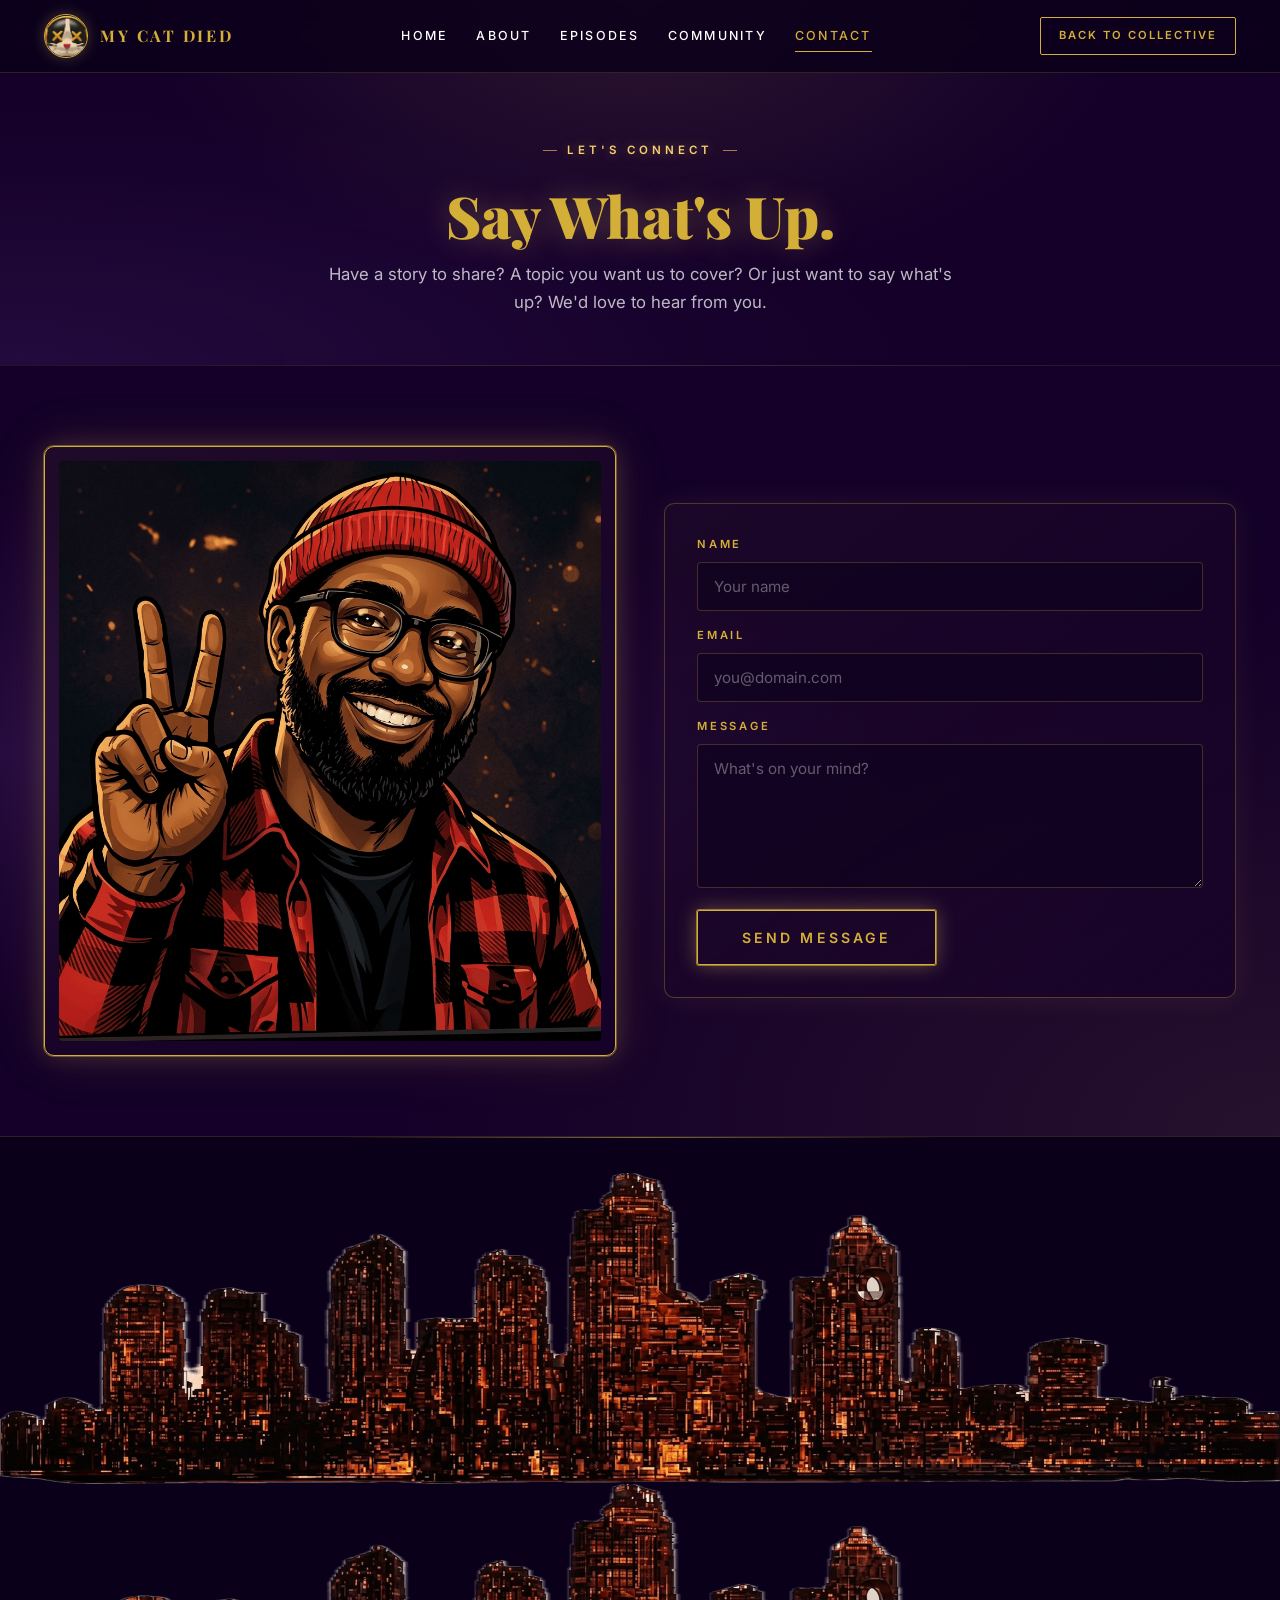
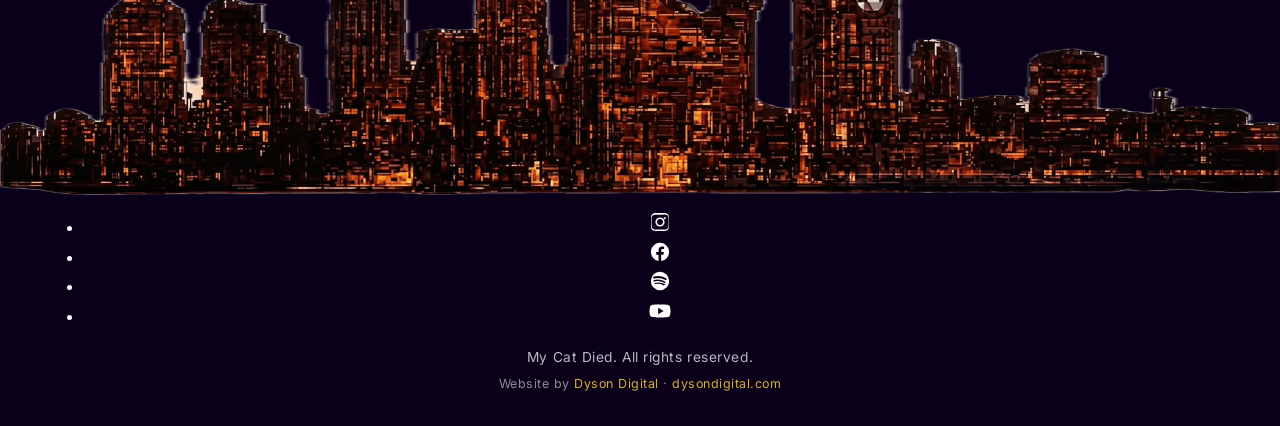
<file: contact.html>
<!DOCTYPE html>
<html lang="en">
<head>
  <meta charset="UTF-8" />
  <meta name="viewport" content="width=device-width, initial-scale=1.0" />
  <meta name="theme-color" content="#0b001a" />

  <title>Contact — My Cat Died Podcast</title>
  <meta name="description" content="Have a story to share? A topic you want covered? Or just want to say what's up? Let's connect." />
  <meta name="robots" content="index, follow" />

  <meta property="og:type" content="website" />
  <meta property="og:title" content="Contact — My Cat Died" />
  <meta property="og:description" content="Let's connect. We'd love to hear from you." />
  <meta property="og:image" content="images/host-peace.png" />
  <meta property="og:url" content="https://mycatdied.com/contact.html" />

  <link rel="icon" type="image/png" href="images/logo-main.png" />
  <link rel="apple-touch-icon" href="images/logo-main.png" />
  <link rel="shortcut icon" href="images/logo-main.png" />

  <link rel="preconnect" href="https://fonts.googleapis.com" />
  <link rel="preconnect" href="https://fonts.gstatic.com" crossorigin />
  <link href="https://fonts.googleapis.com/css2?family=Playfair+Display:ital,wght@0,400;0,700;0,900;1,400&family=Inter:wght@300;400;500;600;700&display=swap" rel="stylesheet" />

  <link rel="stylesheet" href="style.css" />

  <script type="application/ld+json">
  {
    "@context": "https://schema.org",
    "@type": "ContactPage",
    "name": "Contact — My Cat Died",
    "url": "https://mycatdied.com/contact.html"
  }
  </script>

  <!-- Google tag (gtag.js) -->
  <script async src="https://www.googletagmanager.com/gtag/js?id=G-XLEHWOXNBV"></script>
  <script>
    window.dataLayer = window.dataLayer || [];
    function gtag(){dataLayer.push(arguments);}
    gtag('js', new Date());
    gtag('config', 'G-XLEHWOXNBV');
  </script>

  <!-- Microsoft Clarity -->
  <script type="text/javascript">
    (function(c,l,a,r,i,t,y){
      c[a]=c[a]||function(){(c[a].q=c[a].q||[]).push(arguments)};
      t=l.createElement(r);t.async=1;t.src="https://www.clarity.ms/tag/"+i;
      y=l.getElementsByTagName(r)[0];y.parentNode.insertBefore(t,y);
    })(window, document, "clarity", "script", "w18806kn40");
  </script>
</head>
<body>

  <div class="page-bg" aria-hidden="true"></div>
  <div class="page-overlay" aria-hidden="true"></div>

  <header class="site-header" id="siteHeader">
    <div class="container header-inner">
      <a href="index.html" class="brand" aria-label="My Cat Died home">
        <img src="images/logo-main.png" alt="My Cat Died" width="48" height="48" loading="eager" />
        <span class="brand-text">MY CAT DIED</span>
      </a>
      <nav class="primary-nav" aria-label="Primary">
        <a href="index.html">Home</a>
        <a href="about.html">About</a>
        <a href="episodes.html">Episodes</a>
        <a href="community.html">Community</a>
        <a href="contact.html" class="active">Contact</a>
      </nav>
      <a href="https://afterschoolspecialpodcast.com/collective.html" class="btn-collective" target="_blank" rel="noopener">Back to Collective</a>
      <button class="nav-toggle" id="navToggle" aria-label="Open menu" aria-expanded="false" aria-controls="mobileMenu">
        <span></span><span></span><span></span>
      </button>
    </div>
    <div class="mobile-menu" id="mobileMenu" aria-hidden="true">
      <a href="index.html">Home</a>
      <a href="about.html">About</a>
      <a href="episodes.html">Episodes</a>
      <a href="community.html">Community</a>
      <a href="contact.html">Contact</a>
      <a href="https://afterschoolspecialpodcast.com/collective.html" class="mobile-collective" target="_blank" rel="noopener">Back to Collective</a>
    </div>
  </header>

  <main>
    <section class="page-hero">
      <div class="container reveal">
        <span class="section-kicker">Let's Connect</span>
        <h1 class="page-title">Say What's Up.</h1>
        <p class="page-sub">Have a story to share? A topic you want us to cover? Or just want to say what's up? We'd love to hear from you.</p>
      </div>
    </section>

    <section class="contact-section">
      <div class="container contact-grid">
        <div class="contact-image reveal">
          <div class="contact-image-frame">
            <img src="images/host-peace.png" alt="Staffman, peace" width="520" height="640" loading="lazy" />
          </div>
        </div>

        <form class="contact-form reveal" action="https://formspree.io/f/meenelvo" method="POST" novalidate>
          <div class="field">
            <label for="name">Name</label>
            <input type="text" id="name" name="name" placeholder="Your name" required />
          </div>
          <div class="field">
            <label for="email">Email</label>
            <input type="email" id="email" name="email" placeholder="you@domain.com" required />
          </div>
          <div class="field">
            <label for="message">Message</label>
            <textarea id="message" name="message" rows="6" placeholder="What's on your mind?" required></textarea>
          </div>
          <input type="hidden" name="_subject" value="New message — My Cat Died" />
          <div class="field form-actions">
            <button type="submit" class="btn btn-gold btn-large btn-glow">Send Message</button>
            <span class="form-note" id="formNote" aria-live="polite"></span>
          </div>
        </form>
      </div>
    </section>
  </main>

  <footer class="site-footer">
    <div class="footer-cities" aria-hidden="true">
      <img class="footer-city footer-city-left" src="images/hero-city.png" alt="" loading="lazy" />
      <img class="footer-city footer-city-right" src="images/hero-city.png" alt="" loading="lazy" />
    </div>
    <div class="container footer-inner">
      <ul class="footer-socials" aria-label="Follow us">
        <li><a href="https://www.instagram.com/" target="_blank" rel="noopener" aria-label="Instagram"><svg viewBox="0 0 24 24" width="22" height="22" aria-hidden="true"><path fill="currentColor" d="M12 2.2c3.2 0 3.6 0 4.8.1 1.2 0 1.8.2 2.3.4.6.2 1 .5 1.4.9.4.4.7.9.9 1.4.2.5.4 1.1.4 2.3.1 1.2.1 1.6.1 4.7s0 3.5-.1 4.7c0 1.2-.2 1.8-.4 2.3-.2.6-.5 1-.9 1.4-.4.4-.9.7-1.4.9-.5.2-1.1.4-2.3.4-1.2.1-1.6.1-4.8.1s-3.6 0-4.8-.1c-1.2 0-1.8-.2-2.3-.4-.6-.2-1-.5-1.4-.9-.4-.4-.7-.9-.9-1.4-.2-.5-.4-1.1-.4-2.3C2.2 15.5 2.2 15.1 2.2 12s0-3.5.1-4.7c0-1.2.2-1.8.4-2.3.2-.6.5-1 .9-1.4.4-.4.9-.7 1.4-.9.5-.2 1.1-.4 2.3-.4C8.5 2.2 8.9 2.2 12 2.2Zm0 1.8c-3.1 0-3.5 0-4.7.1-1.1 0-1.7.2-2.1.3-.5.2-.9.4-1.3.8-.4.4-.6.8-.8 1.3-.1.4-.3 1-.3 2.1C2.8 9.5 2.8 9.9 2.8 12s0 2.5.1 3.7c0 1.1.2 1.7.3 2.1.2.5.4.9.8 1.3.4.4.8.6 1.3.8.4.1 1 .3 2.1.3 1.2.1 1.6.1 4.7.1s3.5 0 4.7-.1c1.1 0 1.7-.2 2.1-.3.5-.2.9-.4 1.3-.8.4-.4.6-.8.8-1.3.1-.4.3-1 .3-2.1.1-1.2.1-1.6.1-3.7s0-2.5-.1-3.7c0-1.1-.2-1.7-.3-2.1-.2-.5-.4-.9-.8-1.3-.4-.4-.8-.6-1.3-.8-.4-.1-1-.3-2.1-.3C15.5 4 15.1 4 12 4Zm0 3a5 5 0 1 1 0 10 5 5 0 0 1 0-10Zm0 1.8a3.2 3.2 0 1 0 0 6.4 3.2 3.2 0 0 0 0-6.4Zm5.2-2.1a1.2 1.2 0 1 1 0 2.4 1.2 1.2 0 0 1 0-2.4Z"/></svg></a></li>
        <li><a href="https://www.facebook.com/" target="_blank" rel="noopener" aria-label="Facebook"><svg viewBox="0 0 24 24" width="22" height="22" aria-hidden="true"><path fill="currentColor" d="M22 12a10 10 0 1 0-11.6 9.9v-7H7.9V12h2.5V9.8c0-2.5 1.5-3.9 3.8-3.9 1.1 0 2.2.2 2.2.2v2.5H15c-1.2 0-1.6.7-1.6 1.5V12h2.8l-.5 2.9h-2.4v7A10 10 0 0 0 22 12Z"/></svg></a></li>
        <li><a href="https://open.spotify.com/show/7yxQ1P6vtBlSaiVeNswRfO" target="_blank" rel="noopener" aria-label="Spotify"><svg viewBox="0 0 24 24" width="22" height="22" aria-hidden="true"><path fill="currentColor" d="M12 2a10 10 0 1 0 10 10A10 10 0 0 0 12 2Zm4.6 14.4a.7.7 0 0 1-1 .2A12 12 0 0 0 7 15.4a.7.7 0 1 1-.4-1.3 13.4 13.4 0 0 1 10.6 1.3.7.7 0 0 1 .4.9Zm1.2-2.7a.9.9 0 0 1-1.2.3 14.6 14.6 0 0 0-10.5-1.5.9.9 0 1 1-.5-1.7A16.4 16.4 0 0 1 17.6 12.5a.9.9 0 0 1 .2 1.2Zm.1-2.8a17.5 17.5 0 0 0-12-1.7 1.1 1.1 0 1 1-.6-2.1 19.7 19.7 0 0 1 13.5 1.9 1.1 1.1 0 0 1-1 1.9Z"/></svg></a></li>
        <li><a href="https://www.youtube.com/" target="_blank" rel="noopener" aria-label="YouTube"><svg viewBox="0 0 24 24" width="22" height="22" aria-hidden="true"><path fill="currentColor" d="M23 7.6a3 3 0 0 0-2.1-2.1C19.1 5 12 5 12 5s-7.1 0-8.9.5A3 3 0 0 0 1 7.6 31 31 0 0 0 .5 12 31 31 0 0 0 1 16.4a3 3 0 0 0 2.1 2.1C4.9 19 12 19 12 19s7.1 0 8.9-.5a3 3 0 0 0 2.1-2.1A31 31 0 0 0 23.5 12 31 31 0 0 0 23 7.6ZM10 15.5v-7l6 3.5Z"/></svg></a></li>
      </ul>
      <p class="footer-copy">My Cat Died. All rights reserved.</p>
      <p class="footer-credit">Website by <a href="https://dysondigital.com/" target="_blank" rel="noopener">Dyson Digital</a> &middot; <a href="https://dysondigital.com/" target="_blank" rel="noopener">dysondigital.com</a></p>
    </div>
  </footer>

  <script src="script.js" defer></script>
</body>
</html>
</file>
<file: style.css>
/* =================================================================
   MY CAT DIED — After School with Friends Collective
   Multi-page external stylesheet
   Aesthetic: Sci-Fi Pop Art × Art Deco × Neon Glow × Poster Composition
   ================================================================= */

/* ---------- Tokens ---------- */
:root {
  --bg-base:        #0b001a;
  --bg-lifted:      #140028;
  --bg-secondary:   #1a0033;
  --bg-soft:        #f8f4ff;

  --gold:           #d4af37;
  --gold-warm:      #b8932e;
  --glow:           #f5d06f;
  --glow-soft:      rgba(245, 208, 111, 0.35);

  --text-light:     #ffffff;
  --text-dark:      #1a0033;
  --text-muted:     rgba(255, 255, 255, 0.72);
  --text-muted-2:   rgba(255, 255, 255, 0.55);

  --font-display:   'Playfair Display', Georgia, serif;
  --font-body:      'Inter', -apple-system, BlinkMacSystemFont, 'Segoe UI', sans-serif;

  --max-w:          1240px;
  --pad-section:    80px;
  --pad-section-m:  48px;
  --radius-sm:      4px;
  --radius-md:      10px;

  --glow-gold:      0 0 0 1px rgba(212, 175, 55, 0.4),
                    0 0 24px rgba(245, 208, 111, 0.18),
                    0 0 60px rgba(212, 175, 55, 0.12);
  --glow-button:    0 0 0 1px rgba(212, 175, 55, 0.6),
                    0 0 20px rgba(245, 208, 111, 0.35);
  --glow-button-hv: 0 0 0 1px rgba(245, 208, 111, 0.9),
                    0 0 32px rgba(245, 208, 111, 0.6),
                    0 0 60px rgba(245, 208, 111, 0.3);

  --ease:           cubic-bezier(0.4, 0, 0.2, 1);
  --header-h:       72px;
}

/* ---------- Reset ---------- */
*, *::before, *::after { box-sizing: border-box; }
html { scroll-behavior: smooth; -webkit-text-size-adjust: 100%; }
body {
  margin: 0;
  font-family: var(--font-body);
  font-weight: 400;
  line-height: 1.6;
  color: var(--text-light);
  background: var(--bg-base);
  overflow-x: hidden;
  min-height: 100vh;
  -webkit-font-smoothing: antialiased;
  -moz-osx-font-smoothing: grayscale;
}
img, video, iframe { display: block; max-width: 100%; }
a { color: inherit; text-decoration: none; }
button { font-family: inherit; cursor: pointer; border: none; background: none; }
input, textarea { font-family: inherit; }

.container {
  max-width: var(--max-w);
  margin: 0 auto;
  padding-left: 24px;
  padding-right: 24px;
  width: 100%;
}

.reveal {
  opacity: 0;
  transform: translateY(20px);
  transition: opacity 0.8s var(--ease), transform 0.8s var(--ease);
}
.reveal.is-visible { opacity: 1; transform: translateY(0); }

/* =================================================================
   HEADER
   ================================================================= */
.site-header {
  position: fixed;
  top: 0; left: 0; right: 0;
  z-index: 100;
  padding: 14px 0;
  background: rgba(11, 0, 26, 0.85);
  backdrop-filter: blur(14px);
  -webkit-backdrop-filter: blur(14px);
  border-bottom: 1px solid rgba(212, 175, 55, 0.18);
  transition: padding 0.3s var(--ease), background 0.3s var(--ease);
}
.site-header.scrolled {
  padding: 10px 0;
  background: rgba(11, 0, 26, 0.95);
  border-bottom-color: rgba(212, 175, 55, 0.3);
}
.header-inner {
  display: flex;
  align-items: center;
  justify-content: space-between;
  gap: 20px;
}
.brand {
  display: flex;
  align-items: center;
  gap: 12px;
  flex-shrink: 0;
}
.brand img {
  width: 44px; height: 44px;
  border-radius: 50%;
  border: 1.5px solid var(--gold);
  object-fit: cover;
  box-shadow: 0 0 14px rgba(245, 208, 111, 0.25);
}
.brand-text {
  font-family: var(--font-display);
  font-weight: 700;
  font-size: 1rem;
  letter-spacing: 0.16em;
  color: var(--gold);
}
.primary-nav {
  display: flex;
  gap: 28px;
  flex: 1;
  justify-content: center;
}
.primary-nav a {
  font-size: 0.78rem;
  font-weight: 500;
  letter-spacing: 0.18em;
  text-transform: uppercase;
  color: var(--text-light);
  position: relative;
  padding: 4px 0;
  transition: color 0.25s var(--ease);
}
.primary-nav a::after {
  content: "";
  position: absolute;
  left: 0; bottom: -2px;
  width: 0; height: 1px;
  background: var(--gold);
  transition: width 0.3s var(--ease);
}
.primary-nav a:hover { color: var(--gold); }
.primary-nav a:hover::after,
.primary-nav a.active::after { width: 100%; }
.primary-nav a.active { color: var(--gold); }

.btn-collective {
  display: inline-block;
  padding: 9px 18px;
  font-size: 0.7rem;
  font-weight: 600;
  letter-spacing: 0.18em;
  text-transform: uppercase;
  color: var(--gold);
  border: 1px solid var(--gold);
  border-radius: 2px;
  white-space: nowrap;
  transition: background 0.25s var(--ease), color 0.25s var(--ease),
              box-shadow 0.25s var(--ease), transform 0.25s var(--ease);
  flex-shrink: 0;
}
.btn-collective:hover {
  background: var(--gold);
  color: var(--text-dark);
  box-shadow: 0 0 22px rgba(245, 208, 111, 0.45);
  transform: translateY(-1px);
}

.nav-toggle {
  display: none;
  width: 42px; height: 42px;
  padding: 9px;
  border: 1px solid rgba(212, 175, 55, 0.4);
  border-radius: var(--radius-sm);
  flex-direction: column;
  justify-content: space-between;
}
.nav-toggle span {
  display: block;
  height: 2px;
  background: var(--gold);
  transition: transform 0.3s var(--ease), opacity 0.3s var(--ease);
}
.nav-toggle.open span:nth-child(1) { transform: translateY(8px) rotate(45deg); }
.nav-toggle.open span:nth-child(2) { opacity: 0; }
.nav-toggle.open span:nth-child(3) { transform: translateY(-8px) rotate(-45deg); }

.mobile-menu {
  display: none;
  flex-direction: column;
  background: var(--bg-secondary);
  border-top: 1px solid rgba(212, 175, 55, 0.22);
  max-height: 0;
  overflow: hidden;
  transition: max-height 0.4s var(--ease);
}
.mobile-menu.open { max-height: 500px; }
.mobile-menu a {
  padding: 16px 24px;
  border-bottom: 1px solid rgba(212, 175, 55, 0.08);
  font-size: 0.86rem;
  letter-spacing: 0.18em;
  text-transform: uppercase;
  color: var(--text-light);
  transition: color 0.2s var(--ease), background 0.2s var(--ease);
}
.mobile-menu a:last-child { border-bottom: none; }
.mobile-menu a:hover { color: var(--gold); background: rgba(212, 175, 55, 0.05); }
.mobile-collective { color: var(--gold) !important; }

/* =================================================================
   BUTTONS
   ================================================================= */
.btn {
  display: inline-block;
  padding: 14px 32px;
  font-size: 0.82rem;
  font-weight: 600;
  letter-spacing: 0.22em;
  text-transform: uppercase;
  border-radius: 2px;
  border: 1.5px solid transparent;
  white-space: nowrap;
  transition: transform 0.25s var(--ease), box-shadow 0.3s var(--ease),
              background 0.25s var(--ease), color 0.25s var(--ease),
              border-color 0.25s var(--ease);
}
.btn-large { padding: 18px 44px; font-size: 0.88rem; }
.btn-gold {
  background: transparent;
  color: var(--gold);
  border-color: var(--gold);
  box-shadow: var(--glow-button);
}
.btn-gold:hover {
  background: var(--gold);
  color: var(--text-dark);
  border-color: var(--glow);
  transform: translateY(-2px) scale(1.02);
  box-shadow: var(--glow-button-hv);
}
.btn-glow { box-shadow: var(--glow-button); }

/* =================================================================
   HERO — LAYERED SCENE + VIDEO FOREGROUND
   ================================================================= */
.hero {
  position: relative;
  min-height: 100vh;
  padding-top: var(--header-h);
  display: flex;
  align-items: center;
  overflow: hidden;
  background: var(--bg-base);
}

.hero-scene {
  position: absolute;
  inset: 0;
  z-index: 0;
  pointer-events: none;
  overflow: hidden;
}
.hero-scene .layer {
  position: absolute;
  display: block;
  pointer-events: none;
  will-change: transform;
}

/* L1 — Sky background */
.layer-bg {
  top: 0; left: -2%;
  width: 104%;
  height: 100%;
  object-fit: cover;
  animation: drift-bg 60s ease-in-out infinite alternate;
}
@keyframes drift-bg {
  from { transform: translateX(0); }
  to   { transform: translateX(-2%); }
}

/* L2 — City far */
.layer-city-1 {
  bottom: 0; left: -3%;
  width: 106%;
  opacity: 0.85;
  animation: drift-city-far 70s ease-in-out infinite alternate;
}
@keyframes drift-city-far {
  from { transform: translateX(0); }
  to   { transform: translateX(2%); }
}

/* L3 — City near */
.layer-city-3 {
  bottom: 0; left: -5%;
  width: 110%;
  animation: drift-city-near 40s ease-in-out infinite alternate;
}
@keyframes drift-city-near {
  from { transform: translateX(0); }
  to   { transform: translateX(3%); }
}

/* L4 — Palms */
.layer-palms {
  bottom: 0; right: -2%;
  width: 50%;
  max-width: 700px;
  transform-origin: bottom center;
  animation: sway 8s ease-in-out infinite;
}
@keyframes sway {
  0%, 100% { transform: rotate(-0.6deg); }
  50%      { transform: rotate(0.6deg); }
}

/* Ships — three independent drift paths */
.layer-ship-1 {
  top: 14%;
  left: 10%;
  width: 14%;
  max-width: 200px;
  min-width: 80px;
  filter: drop-shadow(0 0 18px rgba(245, 208, 111, 0.45));
  animation: ship-float-1 12s ease-in-out infinite;
}
@keyframes ship-float-1 {
  0%   { transform: translate(0, 0); }
  25%  { transform: translate(10px, -8px); }
  50%  { transform: translate(0, -14px); }
  75%  { transform: translate(-10px, -6px); }
  100% { transform: translate(0, 0); }
}

.layer-ship-2 {
  top: 6%;
  right: 18%;
  width: 11%;
  max-width: 150px;
  min-width: 60px;
  filter: drop-shadow(0 0 14px rgba(245, 208, 111, 0.4));
  animation: ship-float-2 16s ease-in-out infinite;
}
@keyframes ship-float-2 {
  0%   { transform: translate(0, 0) rotate(-2deg); }
  33%  { transform: translate(-14px, 6px) rotate(-1deg); }
  66%  { transform: translate(8px, -8px) rotate(-3deg); }
  100% { transform: translate(0, 0) rotate(-2deg); }
}

.layer-ship-3 {
  top: 22%;
  right: 6%;
  width: 9%;
  max-width: 130px;
  min-width: 50px;
  filter: drop-shadow(0 0 12px rgba(245, 208, 111, 0.4));
  animation: ship-float-3 20s ease-in-out infinite;
}
@keyframes ship-float-3 {
  0%   { transform: translate(0, 0); }
  50%  { transform: translate(-18px, -10px); }
  100% { transform: translate(0, 0); }
}

/* =================================================================
   VIDEO FOREGROUND — the focal point
   ================================================================= */
.hero-video-stage {
  position: absolute;
  bottom: 0;
  right: 0;
  width: 58%;
  max-width: 820px;
  height: 88%;
  z-index: 5;
  pointer-events: none;
  display: flex;
  align-items: flex-end;
  justify-content: center;
}
.hero-video-glow {
  position: absolute;
  inset: 0;
  background: radial-gradient(ellipse at 50% 55%,
    rgba(245, 208, 111, 0.32) 0%,
    rgba(212, 175, 55, 0.18) 30%,
    transparent 65%);
  filter: blur(18px);
  animation: glow-pulse 5s ease-in-out infinite;
  z-index: -1;
  pointer-events: none;
}
@keyframes glow-pulse {
  0%, 100% { opacity: 0.7; }
  50%      { opacity: 1; }
}
.hero-video {
  width: 100%;
  height: 100%;
  object-fit: contain;
  object-position: bottom center;
  filter: brightness(1.08) saturate(1.05);
  animation: video-breathe 7s ease-in-out infinite;
  border-radius: 0;
  background: transparent;
}
@keyframes video-breathe {
  0%, 100% { transform: translateY(0) scale(1); }
  50%      { transform: translateY(-4px) scale(1.012); }
}

/* Bottom edge fade so layers blend into next section */
.hero::after {
  content: "";
  position: absolute;
  bottom: 0; left: 0; right: 0;
  height: 80px;
  background: linear-gradient(180deg, transparent, var(--bg-base));
  z-index: 9;
  pointer-events: none;
}

/* Hero copy */
.hero-content {
  position: relative;
  z-index: 10;
  width: 100%;
  padding: 60px 0 80px;
}
.hero-copy {
  max-width: 580px;
  animation: fadeUp 1.2s var(--ease) both;
}
@keyframes fadeUp {
  from { opacity: 0; transform: translateY(24px); }
  to   { opacity: 1; transform: translateY(0); }
}
.hero-logo {
  width: 240px;
  height: auto;
  margin-bottom: 24px;
  filter: drop-shadow(0 0 20px rgba(245, 208, 111, 0.4));
}
.hero-title {
  font-family: var(--font-display);
  font-weight: 900;
  font-size: clamp(2.6rem, 7vw, 5.5rem);
  letter-spacing: 0.02em;
  line-height: 0.95;
  margin: 0 0 14px;
  color: var(--gold);
  text-shadow: 0 0 40px rgba(245, 208, 111, 0.45),
               0 4px 18px rgba(0, 0, 0, 0.6);
}
.hero-tagline {
  font-family: var(--font-display);
  font-style: italic;
  font-weight: 400;
  font-size: clamp(1.1rem, 2.4vw, 1.6rem);
  color: var(--glow);
  margin: 0 0 32px;
  text-shadow: 0 2px 12px rgba(0, 0, 0, 0.5);
}
.hero-ctas {
  display: flex;
  align-items: center;
  flex-wrap: wrap;
  gap: 18px;
}
.platform-icons {
  display: flex;
  gap: 10px;
  list-style: none;
  margin: 0;
  padding: 0;
}
.platform-icons a {
  display: inline-flex;
  align-items: center;
  justify-content: center;
  width: 42px;
  height: 42px;
  border-radius: 50%;
  background: rgba(11, 0, 26, 0.55);
  border: 1px solid rgba(212, 175, 55, 0.5);
  color: var(--gold);
  transition: transform 0.25s var(--ease), color 0.25s var(--ease),
              border-color 0.25s var(--ease), box-shadow 0.25s var(--ease);
}
.platform-icons a:hover {
  color: var(--glow);
  border-color: var(--glow);
  transform: translateY(-2px);
  box-shadow: 0 0 18px rgba(245, 208, 111, 0.5);
}

/* =================================================================
   SECTION HEADS
   ================================================================= */
.section-head { text-align: center; margin-bottom: 40px; }
.section-kicker {
  display: inline-block;
  font-size: 0.72rem;
  font-weight: 600;
  letter-spacing: 0.35em;
  text-transform: uppercase;
  color: var(--glow);
  margin-bottom: 14px;
  position: relative;
  padding: 0 24px;
  text-shadow: 0 0 12px rgba(245, 208, 111, 0.4);
}
.section-kicker::before,
.section-kicker::after {
  content: "";
  position: absolute;
  top: 50%;
  width: 14px; height: 1px;
  background: var(--glow);
  opacity: 0.6;
}
.section-kicker::before { left: 0; }
.section-kicker::after  { right: 0; }
.section-title {
  font-family: var(--font-display);
  font-weight: 700;
  font-size: clamp(1.8rem, 4vw, 2.5rem);
  line-height: 1.15;
  margin: 0 0 14px;
  color: var(--text-light);
}
.section-sub {
  font-size: 1rem;
  color: var(--text-muted);
  max-width: 620px;
  margin: 0 auto;
  line-height: 1.7;
}

/* =================================================================
   2. PODCAST STRIP
   ================================================================= */
.description {
  padding: var(--pad-section) 0;
  background:
    radial-gradient(ellipse at 50% 0%, rgba(212, 175, 55, 0.08), transparent 50%),
    var(--bg-lifted);
  text-align: center;
}
.description-title {
  font-family: var(--font-display);
  font-weight: 700;
  font-size: clamp(1.5rem, 3.5vw, 2.2rem);
  margin: 0 0 18px;
  color: var(--gold);
  letter-spacing: 0.04em;
  text-transform: uppercase;
}
.description-sub {
  margin: 6px auto;
  font-size: 1.05rem;
  color: var(--text-muted);
  max-width: 720px;
  line-height: 1.7;
}

/* =================================================================
   3. FEATURED EPISODE
   ================================================================= */
.featured {
  padding: var(--pad-section) 0;
  background:
    radial-gradient(ellipse at 80% 100%, rgba(107, 58, 160, 0.18), transparent 50%),
    var(--bg-secondary);
}
.featured-frame {
  max-width: 860px;
  margin: 0 auto;
  padding: 18px;
  background: linear-gradient(145deg, rgba(212, 175, 55, 0.05), rgba(20, 0, 40, 0.6));
  border: 1px solid var(--gold);
  border-radius: var(--radius-md);
  box-shadow: var(--glow-gold);
  transition: box-shadow 0.3s var(--ease), transform 0.3s var(--ease);
}
.featured-frame:hover {
  transform: translateY(-2px);
  box-shadow: 0 0 0 1px rgba(245, 208, 111, 0.6),
              0 0 32px rgba(245, 208, 111, 0.3),
              0 0 80px rgba(212, 175, 55, 0.18);
}
.featured-frame-spacer { margin-top: 56px; }
.spotify-embed {
  width: 100%;
  border: 0;
  border-radius: var(--radius-sm);
  background: var(--bg-secondary);
  display: block;
}

/* =================================================================
   4. PROUDLY PART OF
   ================================================================= */
.proudly {
  padding: calc(var(--pad-section) + 20px) 0;
  background:
    radial-gradient(ellipse at 50% 30%, rgba(245, 208, 111, 0.12), transparent 55%),
    radial-gradient(ellipse at 20% 80%, rgba(107, 58, 160, 0.25), transparent 50%),
    linear-gradient(180deg, var(--bg-secondary), var(--bg-lifted));
  position: relative;
  overflow: hidden;
  text-align: center;
}
.proudly-compact { padding: var(--pad-section) 0; }
.proudly-watermark {
  position: absolute;
  top: 50%; left: 50%;
  transform: translate(-50%, -50%);
  width: 90%;
  max-width: 700px;
  height: auto;
  opacity: 0.05;
  pointer-events: none;
  filter: brightness(2);
}
.proudly-inner {
  position: relative;
  z-index: 1;
  max-width: 720px;
}
.proudly-stamp {
  width: 180px; height: 180px;
  margin: 0 auto 32px;
  object-fit: contain;
  filter: drop-shadow(0 0 30px rgba(245, 208, 111, 0.5));
  animation: stamp-float 5s ease-in-out infinite;
}
.proudly-compact .proudly-stamp {
  width: 140px; height: 140px;
  margin-bottom: 22px;
}
@keyframes stamp-float {
  0%, 100% { transform: translateY(0); }
  50%      { transform: translateY(-6px); }
}
.proudly-title {
  font-family: var(--font-display);
  font-weight: 700;
  font-size: clamp(1.6rem, 4vw, 2.4rem);
  margin: 0 0 18px;
  color: var(--text-light);
  text-shadow: 0 0 30px rgba(245, 208, 111, 0.25);
  line-height: 1.2;
}
.proudly-text {
  font-size: 1.05rem;
  color: var(--text-muted);
  margin: 0 auto 32px;
  max-width: 540px;
  line-height: 1.7;
}

/* =================================================================
   5. QUOTE
   ================================================================= */
.quote-section {
  padding: calc(var(--pad-section) + 10px) 0;
  background:
    radial-gradient(ellipse at 50% 50%, rgba(212, 175, 55, 0.06), transparent 60%),
    var(--bg-base);
  text-align: center;
}
.quote-section .container {
  display: flex;
  flex-direction: column;
  align-items: center;
  gap: 18px;
}
.big-quote {
  font-family: var(--font-display);
  font-style: italic;
  font-weight: 700;
  font-size: clamp(1.4rem, 3.6vw, 2.4rem);
  line-height: 1.45;
  margin: 0;
  color: var(--gold);
  max-width: 880px;
  text-shadow: 0 0 24px rgba(245, 208, 111, 0.3);
}
.quote-stars {
  font-size: 1.6rem;
  color: var(--gold);
  text-shadow: 0 0 16px rgba(245, 208, 111, 0.6);
}

/* =================================================================
   FOOTER
   ================================================================= */
.site-footer {
  background: var(--bg-base);
  padding: 36px 0 32px;
  border-top: 1px solid rgba(212, 175, 55, 0.18);
  text-align: center;
  position: relative;
}
.site-footer::before {
  content: "";
  position: absolute;
  top: 0; left: 50%;
  transform: translateX(-50%);
  width: 60%;
  max-width: 600px;
  height: 1px;
  background: linear-gradient(90deg, transparent, var(--glow), transparent);
  opacity: 0.5;
}
.footer-copy {
  margin: 0 0 6px;
  font-size: 0.86rem;
  letter-spacing: 0.04em;
  color: var(--text-muted);
}
.footer-credit {
  margin: 0;
  font-size: 0.78rem;
  letter-spacing: 0.04em;
  color: var(--text-muted-2);
}
.footer-credit a {
  color: var(--gold);
  transition: color 0.25s var(--ease), text-shadow 0.25s var(--ease);
}
.footer-credit a:hover {
  color: var(--glow);
  text-shadow: 0 0 12px rgba(245, 208, 111, 0.5);
}

/* =================================================================
   PAGE HERO
   ================================================================= */
.page-hero {
  padding-top: calc(var(--header-h) + 64px);
  padding-bottom: 48px;
  text-align: center;
  background:
    radial-gradient(ellipse at 50% 0%, rgba(245, 208, 111, 0.1), transparent 55%),
    radial-gradient(ellipse at 0% 100%, rgba(107, 58, 160, 0.18), transparent 50%),
    var(--bg-lifted);
  border-bottom: 1px solid rgba(212, 175, 55, 0.1);
}
.page-title {
  font-family: var(--font-display);
  font-weight: 900;
  font-size: clamp(2.2rem, 5.5vw, 3.6rem);
  line-height: 1.05;
  margin: 12px 0 14px;
  color: var(--gold);
  text-shadow: 0 0 30px rgba(245, 208, 111, 0.3);
}
.page-sub {
  font-size: 1.05rem;
  color: var(--text-muted);
  max-width: 640px;
  margin: 0 auto;
  line-height: 1.7;
}
.page-hero-mic-inner {
  display: flex;
  align-items: center;
  justify-content: center;
  gap: 28px;
  text-align: left;
  flex-wrap: wrap;
}
.page-hero-mic-inner > div { text-align: left; }
.page-hero-icon {
  filter: drop-shadow(0 0 24px rgba(245, 208, 111, 0.5));
  animation: stamp-float 5s ease-in-out infinite;
}

/* =================================================================
   ABOUT PAGE
   ================================================================= */
.about-section {
  padding: var(--pad-section) 0;
  background:
    radial-gradient(ellipse at 100% 30%, rgba(107, 58, 160, 0.18), transparent 50%),
    var(--bg-lifted);
}
.about-grid {
  display: grid;
  grid-template-columns: 1fr 1fr;
  gap: 56px;
  align-items: center;
}
.about-image-frame {
  position: relative;
  border: 1px solid var(--gold);
  border-radius: var(--radius-md);
  padding: 14px;
  background: linear-gradient(145deg, rgba(212, 175, 55, 0.06), rgba(20, 0, 40, 0.6));
  box-shadow: var(--glow-gold);
}
.about-image-frame img {
  width: 100%;
  height: auto;
  border-radius: var(--radius-sm);
  display: block;
}
.about-text p {
  font-size: 1.05rem;
  color: var(--text-muted);
  line-height: 1.75;
  margin: 0 0 16px;
}
.about-quote {
  margin: 28px 0;
  padding: 22px 24px;
  border-left: 2px solid var(--gold);
  background: rgba(212, 175, 55, 0.04);
  border-radius: 0 var(--radius-sm) var(--radius-sm) 0;
  font-family: var(--font-display);
  font-style: italic;
  font-size: 1.1rem;
  color: var(--text-light);
  line-height: 1.6;
}
.about-quote .quote-mark {
  font-family: var(--font-display);
  font-size: 3rem;
  line-height: 0;
  color: var(--gold);
  opacity: 0.5;
  vertical-align: -0.4em;
  margin-right: 4px;
}
.about-quote-cite {
  margin-top: 10px;
  font-size: 0.85rem;
  font-style: normal;
  letter-spacing: 0.15em;
  color: var(--gold);
  text-transform: uppercase;
}

/* =================================================================
   EPISODES PAGE
   ================================================================= */
.episodes {
  padding: var(--pad-section) 0;
  background:
    radial-gradient(ellipse at 0% 50%, rgba(107, 58, 160, 0.18), transparent 50%),
    var(--bg-lifted);
}
.episode-list {
  list-style: none;
  margin: 0 auto 48px;
  padding: 0;
  max-width: 860px;
  display: flex;
  flex-direction: column;
  gap: 16px;
}
.episode-card {
  display: flex;
  align-items: center;
  gap: 20px;
  padding: 18px 22px;
  background: linear-gradient(145deg, rgba(212, 175, 55, 0.05), rgba(20, 0, 40, 0.6));
  border: 1px solid rgba(212, 175, 55, 0.3);
  border-radius: var(--radius-md);
  transition: transform 0.25s var(--ease),
              border-color 0.25s var(--ease),
              box-shadow 0.25s var(--ease);
}
.episode-card:hover {
  transform: translateY(-2px);
  border-color: var(--gold);
  box-shadow: 0 0 24px rgba(245, 208, 111, 0.2);
}
.episode-icon {
  flex-shrink: 0;
  filter: drop-shadow(0 0 14px rgba(245, 208, 111, 0.4));
}
.episode-meta { flex: 1; min-width: 0; }
.episode-title {
  font-family: var(--font-display);
  font-weight: 700;
  font-size: 1.2rem;
  margin: 0 0 4px;
  color: var(--gold);
}
.episode-desc { margin: 0; font-size: 0.92rem; color: var(--text-muted); }
.episode-play {
  flex-shrink: 0;
  display: inline-flex;
  align-items: center;
  justify-content: center;
  width: 46px; height: 46px;
  border-radius: 50%;
  border: 1.5px solid var(--gold);
  color: var(--gold);
  background: rgba(11, 0, 26, 0.5);
  transition: background 0.25s var(--ease), color 0.25s var(--ease),
              transform 0.25s var(--ease), box-shadow 0.25s var(--ease);
}
.episode-play:hover {
  background: var(--gold);
  color: var(--text-dark);
  transform: scale(1.08);
  box-shadow: 0 0 22px rgba(245, 208, 111, 0.55);
}

/* =================================================================
   COMMUNITY PAGE
   ================================================================= */
.community-grid-section {
  padding: var(--pad-section) 0;
  background:
    radial-gradient(ellipse at 100% 0%, rgba(107, 58, 160, 0.2), transparent 50%),
    radial-gradient(ellipse at 0% 100%, rgba(245, 208, 111, 0.08), transparent 50%),
    var(--bg-lifted);
}
.community-grid {
  list-style: none;
  margin: 0 auto 64px;
  padding: 0;
  display: grid;
  grid-template-columns: repeat(2, 1fr);
  gap: 22px;
  max-width: 920px;
}
.community-card {
  padding: 28px 26px;
  background: linear-gradient(145deg, rgba(212, 175, 55, 0.04), rgba(20, 0, 40, 0.7));
  border: 1px solid rgba(212, 175, 55, 0.25);
  border-radius: var(--radius-md);
  transition: transform 0.25s var(--ease),
              border-color 0.25s var(--ease),
              box-shadow 0.25s var(--ease);
}
.community-card:hover {
  transform: translateY(-3px);
  border-color: var(--gold);
  box-shadow: 0 0 24px rgba(245, 208, 111, 0.18);
}
.community-icon {
  display: inline-flex;
  align-items: center;
  justify-content: center;
  width: 52px; height: 52px;
  border-radius: 50%;
  background: rgba(212, 175, 55, 0.1);
  border: 1px solid var(--gold);
  color: var(--gold);
  margin-bottom: 16px;
  box-shadow: 0 0 18px rgba(245, 208, 111, 0.25);
}
.community-card h3 {
  font-family: var(--font-display);
  font-weight: 700;
  font-size: 1.25rem;
  margin: 0 0 8px;
  color: var(--gold);
}
.community-card p {
  margin: 0;
  font-size: 0.95rem;
  color: var(--text-muted);
  line-height: 1.65;
}
.community-collective {
  text-align: center;
  max-width: 720px;
  margin: 0 auto;
  padding: 48px 24px;
  background:
    radial-gradient(ellipse at 50% 30%, rgba(245, 208, 111, 0.1), transparent 60%),
    rgba(20, 0, 40, 0.5);
  border: 1px solid rgba(212, 175, 55, 0.3);
  border-radius: var(--radius-md);
  box-shadow: var(--glow-gold);
}
.community-stamp {
  margin: 0 auto 22px;
  filter: drop-shadow(0 0 30px rgba(245, 208, 111, 0.5));
  animation: stamp-float 5s ease-in-out infinite;
}
.community-collective p {
  color: var(--text-muted);
  font-size: 1.05rem;
  line-height: 1.7;
  margin: 0 auto 28px;
  max-width: 540px;
}

/* =================================================================
   CONTACT PAGE
   ================================================================= */
.contact-section {
  padding: var(--pad-section) 0;
  background:
    radial-gradient(ellipse at 0% 50%, rgba(107, 58, 160, 0.2), transparent 50%),
    radial-gradient(ellipse at 100% 100%, rgba(245, 208, 111, 0.08), transparent 50%),
    var(--bg-lifted);
}
.contact-grid {
  display: grid;
  grid-template-columns: 1fr 1fr;
  gap: 48px;
  align-items: center;
}
.contact-image-frame {
  position: relative;
  border: 1px solid var(--gold);
  border-radius: var(--radius-md);
  padding: 14px;
  background: linear-gradient(145deg, rgba(212, 175, 55, 0.06), rgba(20, 0, 40, 0.6));
  box-shadow: var(--glow-gold);
}
.contact-image-frame img {
  width: 100%;
  height: auto;
  border-radius: var(--radius-sm);
}
.contact-form {
  display: flex;
  flex-direction: column;
  gap: 16px;
  padding: 32px;
  background: linear-gradient(145deg, rgba(212, 175, 55, 0.04), rgba(20, 0, 40, 0.7));
  border: 1px solid rgba(212, 175, 55, 0.3);
  border-radius: var(--radius-md);
  box-shadow: 0 0 30px rgba(245, 208, 111, 0.08);
}
.field { display: flex; flex-direction: column; gap: 8px; }
.field label {
  font-size: 0.7rem;
  font-weight: 600;
  letter-spacing: 0.25em;
  text-transform: uppercase;
  color: var(--gold);
}
.field input,
.field textarea {
  background: rgba(11, 0, 26, 0.5);
  border: 1px solid rgba(212, 175, 55, 0.25);
  border-radius: var(--radius-sm);
  padding: 14px 16px;
  color: var(--text-light);
  font-size: 0.95rem;
  resize: vertical;
  transition: border-color 0.25s var(--ease),
              background 0.25s var(--ease),
              box-shadow 0.25s var(--ease);
}
.field input::placeholder,
.field textarea::placeholder { color: rgba(255, 255, 255, 0.35); }
.field input:focus,
.field textarea:focus {
  outline: none;
  border-color: var(--glow);
  background: rgba(11, 0, 26, 0.75);
  box-shadow: 0 0 0 3px rgba(245, 208, 111, 0.15),
              0 0 20px rgba(245, 208, 111, 0.1);
}
.form-actions {
  flex-direction: row;
  align-items: center;
  gap: 16px;
  flex-wrap: wrap;
  margin-top: 6px;
}
.form-note {
  font-size: 0.85rem;
  color: var(--glow);
  font-style: italic;
}
.form-note.error { color: #ff8a8a; }

/* =================================================================
   RESPONSIVE
   Tiers: >1060 | 769–1060 | ≤1024 | ≤768 | ≤480
   ================================================================= */

/* Small desktop / large tablet */
@media (max-width: 1060px) {
  .container { padding-left: 20px; padding-right: 20px; }
  .primary-nav { gap: 22px; }
  .primary-nav a { font-size: 0.74rem; letter-spacing: 0.16em; }
  .btn-collective { padding: 8px 14px; font-size: 0.66rem; }
  .brand-text { font-size: 0.92rem; }

  .hero-video-stage { width: 56%; }
  .layer-palms { width: 45%; }
  .layer-ship-1 { width: 13%; }
  .layer-ship-2 { width: 10%; }
  .layer-ship-3 { width: 8%; }

  .about-grid, .contact-grid { gap: 36px; }
}

/* iPad / tablet ≤1024 */
@media (max-width: 1024px) {
  .hero-video-stage { width: 58%; max-width: 700px; }
  .hero-copy { max-width: 540px; }

  .featured, .description { padding: 64px 0; }
  .proudly, .about-section, .episodes,
  .community-grid-section, .contact-section { padding: 64px 0; }
}

/* iPad mini / large phone ≤768 */
@media (max-width: 768px) {
  :root { --pad-section: var(--pad-section-m); --header-h: 64px; }
  .container { padding-left: 18px; padding-right: 18px; }

  /* Header → hamburger */
  .primary-nav { display: none; }
  .btn-collective { display: none; }
  .nav-toggle { display: flex; }
  .mobile-menu { display: flex; }
  .brand img { width: 38px; height: 38px; }
  .brand-text { font-size: 0.86rem; letter-spacing: 0.14em; }

  /* Hero: video tucks behind text on right */
  .hero { min-height: 92vh; }
  .hero-content { padding: 40px 0 64px; }
  .hero-copy { max-width: 100%; position: relative; z-index: 11; }

  .hero-video-stage {
    width: 78%;
    max-width: none;
    height: 75%;
    right: -8%;
    bottom: -2%;
    opacity: 0.55;
  }
  .layer-palms { width: 60%; right: -8%; opacity: 0.7; }
  .layer-ship-1 { width: 22%; min-width: 70px; top: 8%; left: 4%; }
  .layer-ship-2 { display: none; }
  .layer-ship-3 { display: none; }

  .hero-logo { width: 180px; }
  .hero-ctas { gap: 14px; }
  .btn { padding: 13px 26px; font-size: 0.78rem; }
  .btn-large { padding: 15px 32px; font-size: 0.82rem; }

  /* Section padding */
  .description, .featured, .proudly, .quote-section,
  .about-section, .episodes, .community-grid-section,
  .contact-section, .page-hero { padding: 48px 0; }
  .page-hero { padding-top: calc(var(--header-h) + 48px); padding-bottom: 36px; }

  /* About / contact stack */
  .about-grid, .contact-grid {
    grid-template-columns: 1fr;
    gap: 32px;
  }
  .about-image-frame, .contact-image-frame {
    max-width: 480px;
    margin: 0 auto;
  }

  /* Episodes */
  .episode-card { padding: 16px 18px; gap: 16px; }
  .episode-icon { width: 48px; height: 48px; }
  .episode-title { font-size: 1.05rem; }

  /* Community */
  .community-grid { grid-template-columns: 1fr; gap: 16px; }
  .community-collective { padding: 36px 22px; }

  /* Featured */
  .featured-frame { padding: 12px; }
  .spotify-embed { height: 320px; }

  /* Proudly */
  .proudly-stamp { width: 140px; height: 140px; margin-bottom: 24px; }
  .proudly-watermark { opacity: 0.06; width: 130%; max-width: none; }

  /* Form */
  .contact-form { padding: 24px 20px; }
  .form-actions { flex-direction: column; align-items: stretch; }
  .form-actions .btn { width: 100%; text-align: center; }

  /* Page hero mic */
  .page-hero-mic-inner {
    flex-direction: column;
    gap: 18px;
    text-align: center;
  }
  .page-hero-mic-inner > div { text-align: center; }
  .page-hero-icon { width: 90px; height: 90px; }

  .site-footer { padding: 30px 0 28px; }
}

/* Small phone ≤480 */
@media (max-width: 480px) {
  .container { padding-left: 16px; padding-right: 16px; }
  .site-header { padding: 10px 0; }

  .hero-logo { width: 150px; }
  .hero-ctas { width: 100%; }
  .platform-icons a { width: 38px; height: 38px; }

  .description-title { font-size: 1.3rem; }
  .description-sub { font-size: 0.95rem; }

  .featured-frame { padding: 8px; }
  .spotify-embed { height: 300px; }

  .proudly-stamp { width: 120px; height: 120px; }

  .big-quote { font-size: 1.2rem; line-height: 1.5; }

  .episode-card { flex-wrap: wrap; }
  .episode-meta { flex: 1 1 calc(100% - 80px); }
  .episode-play { margin-left: auto; }

  .community-card { padding: 22px 20px; }
  .community-collective { padding: 32px 18px; }
  .community-stamp { width: 130px; height: 130px; }

  .footer-copy { font-size: 0.78rem; }
  .footer-credit { font-size: 0.72rem; }
}

/* Reduced motion */
@media (prefers-reduced-motion: reduce) {
  *, *::before, *::after {
    animation-duration: 0.01ms !important;
    animation-iteration-count: 1 !important;
    transition-duration: 0.01ms !important;
    scroll-behavior: auto !important;
  }
  .reveal { opacity: 1; transform: none; }
}
</file>
